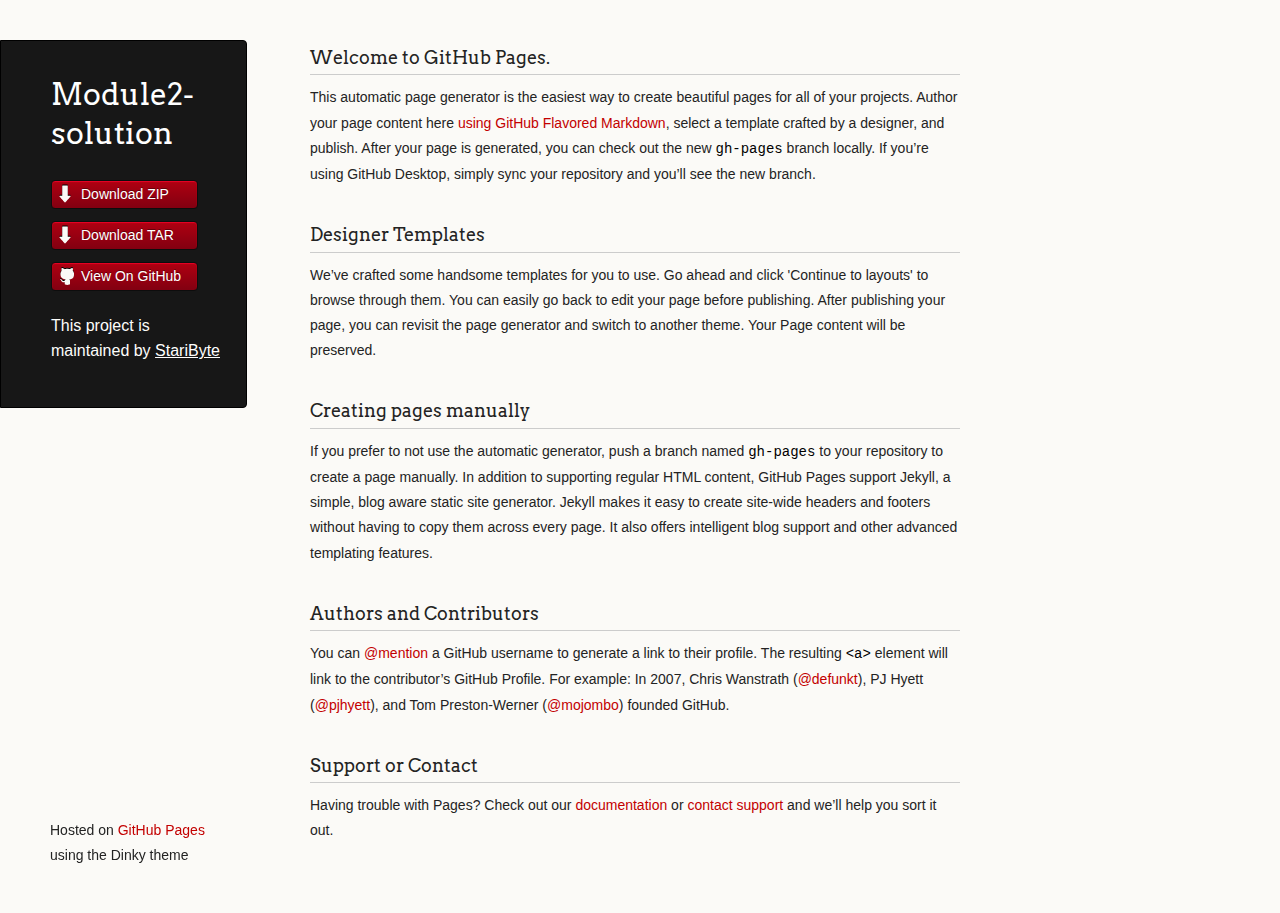
<file: index.html>
<!doctype html>
<html>
  <head>
    <meta charset="utf-8">
    <meta http-equiv="X-UA-Compatible" content="chrome=1">
    <title>Module2-solution by StariByte</title>

    <link rel="stylesheet" href="stylesheets/styles.css">
    <link rel="stylesheet" href="stylesheets/github-light.css">
    <script src="javascripts/scale.fix.js"></script>
    <meta name="viewport" content="width=device-width, initial-scale=1, user-scalable=no">
    <!--[if lt IE 9]>
    <script src="//html5shiv.googlecode.com/svn/trunk/html5.js"></script>
    <![endif]-->
  </head>
  <body>
    <div class="wrapper">
      <header>
        <h1 class="header">Module2-solution</h1>
        <p class="header"></p>

        <ul>
          <li class="download"><a class="buttons" href="https://github.com/StariByte/module2-solution/zipball/master">Download ZIP</a></li>
          <li class="download"><a class="buttons" href="https://github.com/StariByte/module2-solution/tarball/master">Download TAR</a></li>
          <li><a class="buttons github" href="https://github.com/StariByte/module2-solution">View On GitHub</a></li>
        </ul>

        <p class="header">This project is maintained by <a class="header name" href="https://github.com/StariByte">StariByte</a></p>


      </header>
      <section>
        <h3>
<a id="welcome-to-github-pages" class="anchor" href="#welcome-to-github-pages" aria-hidden="true"><span aria-hidden="true" class="octicon octicon-link"></span></a>Welcome to GitHub Pages.</h3>

<p>This automatic page generator is the easiest way to create beautiful pages for all of your projects. Author your page content here <a href="https://guides.github.com/features/mastering-markdown/">using GitHub Flavored Markdown</a>, select a template crafted by a designer, and publish. After your page is generated, you can check out the new <code>gh-pages</code> branch locally. If you’re using GitHub Desktop, simply sync your repository and you’ll see the new branch.</p>

<h3>
<a id="designer-templates" class="anchor" href="#designer-templates" aria-hidden="true"><span aria-hidden="true" class="octicon octicon-link"></span></a>Designer Templates</h3>

<p>We’ve crafted some handsome templates for you to use. Go ahead and click 'Continue to layouts' to browse through them. You can easily go back to edit your page before publishing. After publishing your page, you can revisit the page generator and switch to another theme. Your Page content will be preserved.</p>

<h3>
<a id="creating-pages-manually" class="anchor" href="#creating-pages-manually" aria-hidden="true"><span aria-hidden="true" class="octicon octicon-link"></span></a>Creating pages manually</h3>

<p>If you prefer to not use the automatic generator, push a branch named <code>gh-pages</code> to your repository to create a page manually. In addition to supporting regular HTML content, GitHub Pages support Jekyll, a simple, blog aware static site generator. Jekyll makes it easy to create site-wide headers and footers without having to copy them across every page. It also offers intelligent blog support and other advanced templating features.</p>

<h3>
<a id="authors-and-contributors" class="anchor" href="#authors-and-contributors" aria-hidden="true"><span aria-hidden="true" class="octicon octicon-link"></span></a>Authors and Contributors</h3>

<p>You can <a href="https://help.github.com/articles/basic-writing-and-formatting-syntax/#mentioning-users-and-teams" class="user-mention">@mention</a> a GitHub username to generate a link to their profile. The resulting <code>&lt;a&gt;</code> element will link to the contributor’s GitHub Profile. For example: In 2007, Chris Wanstrath (<a href="https://github.com/defunkt" class="user-mention">@defunkt</a>), PJ Hyett (<a href="https://github.com/pjhyett" class="user-mention">@pjhyett</a>), and Tom Preston-Werner (<a href="https://github.com/mojombo" class="user-mention">@mojombo</a>) founded GitHub.</p>

<h3>
<a id="support-or-contact" class="anchor" href="#support-or-contact" aria-hidden="true"><span aria-hidden="true" class="octicon octicon-link"></span></a>Support or Contact</h3>

<p>Having trouble with Pages? Check out our <a href="https://help.github.com/pages">documentation</a> or <a href="https://github.com/contact">contact support</a> and we’ll help you sort it out.</p>
      </section>
      <footer>
        <p><small>Hosted on <a href="https://pages.github.com">GitHub Pages</a> using the Dinky theme</small></p>
      </footer>
    </div>
    <!--[if !IE]><script>fixScale(document);</script><![endif]-->
		
  </body>
</html>
</file>
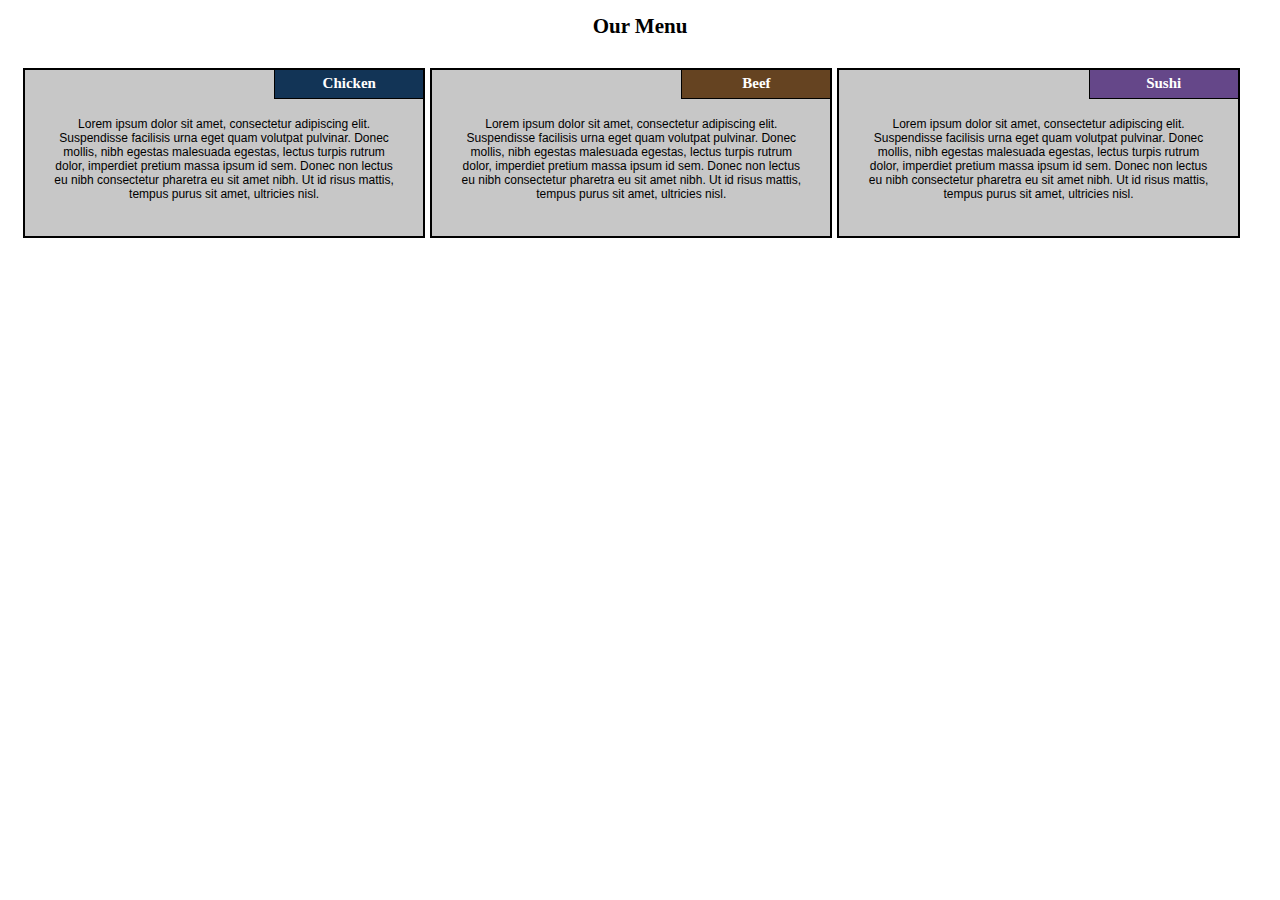
<file: site/index.html>
<!doctype html>
<html>
  <head>
    <meta charset="utf-8">
    <meta name="viewport" content="width=device-width, initial-scale=1">
    <title>Assignment Solution to Module 2</title>
    <link rel="stylesheet" href="styles/styles.css">
  </head>
  <body>
    <h1>Our Menu</h1>
    <div class="row">
      <div class="col-lg-4 col-md-6 col-sm-12">
        <div class="section">
          <h2 class="heading1">Chicken</h2>
        <p>
        Lorem ipsum dolor sit amet, consectetur adipiscing elit. Suspendisse facilisis urna eget quam volutpat pulvinar. Donec mollis, nibh egestas malesuada egestas, lectus turpis rutrum dolor, imperdiet pretium massa ipsum id sem. Donec non lectus eu nibh consectetur pharetra eu sit amet nibh. Ut id risus mattis, tempus purus sit amet, ultricies nisl.
        </p>
      </div>
    </div>
      <div class="col-lg-4 col-md-6 col-sm-12">
        <div class="section">
        <h2 class="heading2">Beef</h2>
          <p>
              Lorem ipsum dolor sit amet, consectetur adipiscing elit. Suspendisse facilisis urna eget quam volutpat pulvinar. Donec mollis, nibh egestas malesuada egestas, lectus turpis rutrum dolor, imperdiet pretium massa ipsum id sem. Donec non lectus eu nibh consectetur pharetra eu sit amet nibh. Ut id risus mattis, tempus purus sit amet, ultricies nisl.
          </p>
      </div>
    </div>
    <div class="col-lg-4 col-md-12 col-sm-12">
      <div class="section">
      <h2 class="heading3">Sushi</h2>
        <p>Lorem ipsum dolor sit amet, consectetur adipiscing elit. Suspendisse facilisis urna eget quam volutpat pulvinar. Donec mollis, nibh egestas malesuada egestas, lectus turpis rutrum dolor, imperdiet pretium massa ipsum id sem. Donec non lectus eu nibh consectetur pharetra eu sit amet nibh. Ut id risus mattis, tempus purus sit amet, ultricies nisl.
      </p>
    </div>
  </div>
  </div>
  </body>
<html>
</file>
<file: stylesheets/github-light.css>
/*
The MIT License (MIT)

Copyright (c) 2015 GitHub, Inc.

Permission is hereby granted, free of charge, to any person obtaining a copy
of this software and associated documentation files (the "Software"), to deal
in the Software without restriction, including without limitation the rights
to use, copy, modify, merge, publish, distribute, sublicense, and/or sell
copies of the Software, and to permit persons to whom the Software is
furnished to do so, subject to the following conditions:

The above copyright notice and this permission notice shall be included in all
copies or substantial portions of the Software.

THE SOFTWARE IS PROVIDED "AS IS", WITHOUT WARRANTY OF ANY KIND, EXPRESS OR
IMPLIED, INCLUDING BUT NOT LIMITED TO THE WARRANTIES OF MERCHANTABILITY,
FITNESS FOR A PARTICULAR PURPOSE AND NONINFRINGEMENT. IN NO EVENT SHALL THE
AUTHORS OR COPYRIGHT HOLDERS BE LIABLE FOR ANY CLAIM, DAMAGES OR OTHER
LIABILITY, WHETHER IN AN ACTION OF CONTRACT, TORT OR OTHERWISE, ARISING FROM,
OUT OF OR IN CONNECTION WITH THE SOFTWARE OR THE USE OR OTHER DEALINGS IN THE
SOFTWARE.

*/

.pl-c /* comment */ {
  color: #969896;
}

.pl-c1      /* constant, markup.raw, meta.diff.header, meta.module-reference, meta.property-name, support, support.constant, support.variable, variable.other.constant */,
.pl-s .pl-v /* string variable */ {
  color: #0086b3;
}

.pl-e  /* entity */,
.pl-en /* entity.name */ {
  color: #795da3;
}

.pl-s .pl-s1 /* string source */,
.pl-smi      /* storage.modifier.import, storage.modifier.package, storage.type.java, variable.other, variable.parameter.function */ {
  color: #333;
}

.pl-ent /* entity.name.tag */ {
  color: #63a35c;
}

.pl-k /* keyword, storage, storage.type */ {
  color: #a71d5d;
}

.pl-pds              /* punctuation.definition.string, string.regexp.character-class */,
.pl-s                /* string */,
.pl-s .pl-pse .pl-s1 /* string punctuation.section.embedded source */,
.pl-sr               /* string.regexp */,
.pl-sr .pl-cce       /* string.regexp constant.character.escape */,
.pl-sr .pl-sra       /* string.regexp string.regexp.arbitrary-repitition */,
.pl-sr .pl-sre       /* string.regexp source.ruby.embedded */ {
  color: #183691;
}

.pl-v /* variable */ {
  color: #ed6a43;
}

.pl-id /* invalid.deprecated */ {
  color: #b52a1d;
}

.pl-ii /* invalid.illegal */ {
  background-color: #b52a1d;
  color: #f8f8f8;
}

.pl-sr .pl-cce /* string.regexp constant.character.escape */ {
  color: #63a35c;
  font-weight: bold;
}

.pl-ml /* markup.list */ {
  color: #693a17;
}

.pl-mh        /* markup.heading */,
.pl-mh .pl-en /* markup.heading entity.name */,
.pl-ms        /* meta.separator */ {
  color: #1d3e81;
  font-weight: bold;
}

.pl-mq /* markup.quote */ {
  color: #008080;
}

.pl-mi /* markup.italic */ {
  color: #333;
  font-style: italic;
}

.pl-mb /* markup.bold */ {
  color: #333;
  font-weight: bold;
}

.pl-md /* markup.deleted, meta.diff.header.from-file */ {
  background-color: #ffecec;
  color: #bd2c00;
}

.pl-mi1 /* markup.inserted, meta.diff.header.to-file */ {
  background-color: #eaffea;
  color: #55a532;
}

.pl-mdr /* meta.diff.range */ {
  color: #795da3;
  font-weight: bold;
}

.pl-mo /* meta.output */ {
  color: #1d3e81;
}
</file>
<file: site/styles/styles.css>
/* base styles */
* {
  box-sizing: border-box;
}
body {
  font-size: 12px;
}




/* Simple Responsive Framework */
.row {
  width: 100%;
  margin: 0;
  padding: 15px;
}

/* Large Devices only */
@media (min-width: 992px) {
  .col-lg-1, .col-lg-2, .col-lg-3, .col-lg-4, .col-lg-5, .col-lg-6, .col-lg-7,
  .col-lg-8, .col-lg-9, .col-lg-10, .col-lg-11, .col-lg-12 {
    float: left;
  }
  .col-lg-1 {
    width: 8.33%;
  }
  .col-lg-2 {
    width: 16.66%;
  }
  .col-lg-3 {
    width: 25%;
  }
  .col-lg-4 {
    width: 33%;
  }
  .col-lg-5 {
    width: 41.66%;
  }
  .col-lg-6 {
    width: 50%;
  }
  .col-lg-7 {
    width: 58.33%;
  }
  .col-lg-8 {
    width: 66.66%;
  }
  .col-lg-9 {
    width: 74.99%;
  }
  .col-lg-10 {
    width: 83.33%;
  }
  .col-lg-11 {
    width: 91.66%;
  }
  .col-lg-12 {
    width: 100%;
  }
}

/* medium devices only */
@media (max-width: 991px){
  .col-md-1, .col-md-2, .col-md-3, .col-md-4, .col-md-5, .col-md-6, .col-md-7,
  .col-md-8, .col-md-9, .col-md-10, .col-md-11, .col-md-12 {
    float: left;
  }
  .col-md-1 {
    width: 8.33%;
  }
  .col-md-2 {
    width: 16.66%;
  }
  .col-md-3 {
    width: 25%;
  }
  .col-md-4 {
    width: 33%;
  }
  .col-md-5 {
    width: 41.66%;
  }
  .col-md-6 {
    width: 50%;
  }
  .col-md-7 {
    width: 58.33%;
  }
  .col-md-8 {
    width: 66.66%;
  }
  .col-md-9 {
    width: 74.99%;
  }
  .col-md-10 {
    width: 83.33%;
  }
  .col-md-11 {
    width: 91.66%;
  }
  .col-md-12 {
    width: 100%;
  }
}
/* small devices only */

@media (max-width: 767px) and (min-width: 1px) {
  .col-sm-1, .col-sm-2, .col-sm-3, .col-sm-4, .col-sm-5, .col-sm-6, .col-sm-7,
  .col-sm-8, .col-sm-9, .col-sm-10, .col-sm-11, .col-sm-12 {
    float: left;
  }
  .col-sm-1 {
    width: 8.33%;
  }
  .col-sm-2 {
    width: 16.66%;
  }
  .col-sm-3 {
    width: 25%;
  }
  .col-sm-4 {
    width: 33%;
  }
  .col-sm-5 {
    width: 41.66%;
  }
  .col-sm-6 {
    width: 50%;
  }
  .col-sm-7 {
    width: 58.33%;
  }
  .col-sm-8 {
    width: 66.66%;
  }
  .col-sm-9 {
    width: 74.99%;
  }
  .col-sm-10 {
    width: 83.33%;
  }
  .col-sm-11 {
    width: 91.66%;
  }
  .col-sm-12 {
    width: 100%;
  }
}
h1 {
  text-align: center;
  font-size: 175%;
}

h2 {
  margin-top: 0;
  border: 1px solid black;
  position: absolute;
  top: -1px;
  height: 30px;
  width: 150px;
  right: -1px;
  text-align: center;
  padding: 5px;
  font-size: 125%;

}
.heading1 {
  background-color: #123456;
  color: white;
}

.heading2 {
  background-color: #654321;
  color: white;
}

.heading3 {
  background-color: #654789;
  color: white;
}
.section {
  background-color: #c7c7c7;
  border: 2px solid black;
  position: relative;
  min-height: 170px;
  margin-right: 5px;
  margin-left: auto;
  margin-bottom: 5px;
  padding: 5px;
  padding-top: 35px;
  min-width: 300px;

}

p {
  width: 90%;
  margin-right: auto;
  margin-left: auto;
  font-family: Helvetica;
  text-align: center;
}
</file>
<file: stylesheets/styles.css>
@import url(https://fonts.googleapis.com/css?family=Arvo:400,700,400italic);

/* MeyerWeb Reset */

html, body, div, span, applet, object, iframe,
h1, h2, h3, h4, h5, h6, p, blockquote, pre,
a, abbr, acronym, address, big, cite, code,
del, dfn, em, img, ins, kbd, q, s, samp,
small, strike, strong, sub, sup, tt, var,
b, u, i, center,
dl, dt, dd, ol, ul, li,
fieldset, form, label, legend,
table, caption, tbody, tfoot, thead, tr, th, td,
article, aside, canvas, details, embed,
figure, figcaption, footer, header, hgroup,
menu, nav, output, ruby, section, summary,
time, mark, audio, video {
  margin: 0;
  padding: 0;
  border: 0;
  font: inherit;
  vertical-align: baseline;
}


/* Base text styles */

body {
  padding:10px 50px 0 0;
  font-family:"Helvetica Neue", Helvetica, Arial, sans-serif;
	font-size: 14px;
	color: #232323;
	background-color: #FBFAF7;
	margin: 0;
	line-height: 1.8em;
	-webkit-font-smoothing: antialiased;

}

h1, h2, h3, h4, h5, h6 {
  color:#232323;
  margin:36px 0 10px;
}

p, ul, ol, table, dl {
  margin:0 0 22px;
}

h1, h2, h3 {
	font-family: Arvo, Monaco, serif;
  line-height:1.3;
	font-weight: normal;
}

h1,h2, h3 {
	display: block;
	border-bottom: 1px solid #ccc;
	padding-bottom: 5px;
}

h1 {
	font-size: 30px;
}

h2 {
	font-size: 24px;
}

h3 {
	font-size: 18px;
}

h4, h5, h6 {
	font-family: Arvo, Monaco, serif;
	font-weight: 700;
}

a {
  color:#C30000;
  font-weight:200;
  text-decoration:none;
}

a:hover {
	text-decoration: underline;
}

a small {
	font-size: 12px;
}

em {
	font-style: italic;
}

strong {
  font-weight:700;
}

ul {
  list-style-position: inside;
  list-style: disc;
  padding-left: 25px;
}

ol {
  list-style-position: inside;
  list-style: decimal;
  padding-left: 25px;
}

blockquote {
  margin: 0;
  padding: 0 0 0 20px;
  font-style: italic;
}

dl, dt, dd, dl p {
	font-color: #444;
}

dl dt {
  font-weight: bold;
}

dl dd {
  padding-left: 20px;
  font-style: italic;
}

dl p {
  padding-left: 20px;
  font-style: italic;
}

hr {
  border:0;
  background:#ccc;
  height:1px;
  margin:0 0 24px;
}

/* Images */

img {
  position: relative;
  margin: 0 auto;
  max-width: 650px;
  padding: 5px;
  margin: 10px 0 32px 0;
  border: 1px solid #ccc;
}

p img {
  display: inline;
  margin: 0;
  padding: 0;
  vertical-align: middle;
  text-align: center;
  border: none;
}

/* Code blocks */

code, pre {
	font-family: Monaco, "Bitstream Vera Sans Mono", "Lucida Console", Terminal, monospace;
  color:#000;
  font-size:14px;
}

pre {
	padding: 4px 12px;
  background: #FDFEFB;
  border-radius:4px;
  border:1px solid #D7D8C8;
  overflow: auto;
  overflow-y: hidden;
	margin-bottom: 32px;
}


/* Tables */

table {
  width:100%;
}

table {
  border: 1px solid #ccc;
  margin-bottom: 32px;
  text-align: left;
 }

th {
  font-family: 'Arvo', Helvetica, Arial, sans-serif;
	font-size: 18px;
	font-weight: normal;
  padding: 10px;
  background: #232323;
  color: #FDFEFB;
 }

td {
  padding: 10px;
	background: #ccc;
 }


/* Wrapper */
.wrapper {
  width:960px;
}


/* Header */

header {
	background-color: #171717;
	color: #FDFDFB;
  width:170px;
  float:left;
  position:fixed;
	border: 1px solid #000;
	-webkit-border-top-right-radius: 4px;
	-webkit-border-bottom-right-radius: 4px;
	-moz-border-radius-topright: 4px;
	-moz-border-radius-bottomright: 4px;
	border-top-right-radius: 4px;
	border-bottom-right-radius: 4px;
	padding: 34px 25px 22px 50px;
	margin: 30px 25px 0 0;
	-webkit-font-smoothing: antialiased;
}

p.header {
	font-size: 16px;
}

h1.header {
	font-family: Arvo, sans-serif;
	font-size: 30px;
	font-weight: 300;
	line-height: 1.3em;
	border-bottom: none;
	margin-top: 0;
}


h1.header, a.header, a.name, header a{
	color: #fff;
}

a.header {
	text-decoration: underline;
}

a.name {
	white-space: nowrap;
}

header ul {
  list-style:none;
  padding:0;
}

header li {
	list-style-type: none;
  width:132px;
  height:15px;
	margin-bottom: 12px;
	line-height: 1em;
	padding: 6px 6px 6px 7px;

	background: #AF0011;
	background: -moz-linear-gradient(top, #AF0011 0%, #820011 100%);
  background: -webkit-gradient(linear, left top, left bottom, color-stop(0%,#f8f8f8), color-stop(100%,#dddddd));
  background: -webkit-linear-gradient(top, #AF0011 0%,#820011 100%);
  background: -o-linear-gradient(top, #AF0011 0%,#820011 100%);
  background: -ms-linear-gradient(top, #AF0011 0%,#820011 100%);
  background: linear-gradient(top, #AF0011 0%,#820011 100%);

	border-radius:4px;
  border:1px solid #0D0D0D;

	-webkit-box-shadow: inset 0px 1px 1px 0 rgba(233,2,38, 1);
	box-shadow: inset 0px 1px 1px 0 rgba(233,2,38, 1);

}

header li:hover {
	background: #C3001D;
	background: -moz-linear-gradient(top, #C3001D 0%, #950119 100%);
  background: -webkit-gradient(linear, left top, left bottom, color-stop(0%,#f8f8f8), color-stop(100%,#dddddd));
  background: -webkit-linear-gradient(top, #C3001D 0%,#950119 100%);
  background: -o-linear-gradient(top, #C3001D 0%,#950119 100%);
  background: -ms-linear-gradient(top, #C3001D 0%,#950119 100%);
  background: linear-gradient(top, #C3001D 0%,#950119 100%);
}

a.buttons {
	-webkit-font-smoothing: antialiased;
	background: url(../images/arrow-down.png) no-repeat;
	font-weight: normal;
	text-shadow: rgba(0, 0, 0, 0.4) 0 -1px 0;
	padding: 2px 2px 2px 22px;
	height: 30px;
}

a.github {
	background: url(../images/octocat-small.png) no-repeat 1px;
}

a.buttons:hover {
	color: #fff;
	text-decoration: none;
}


/* Section - for main page content */

section {
  width:650px;
  float:right;
  padding-bottom:50px;
}


/* Footer */

footer {
  width:170px;
  float:left;
  position:fixed;
  bottom:10px;
	padding-left: 50px;
}

@media print, screen and (max-width: 960px) {

  div.wrapper {
    width:auto;
    margin:0;
  }

  header, section, footer {
    float:none;
    position:static;
    width:auto;
  }

	footer {
		border-top: 1px solid #ccc;
		margin:0 84px 0 50px;
		padding:0;
	}

  header {
    padding-right:320px;
  }

  section {
    padding:20px 84px 20px 50px;
    margin:0 0 20px;
  }

  header a small {
    display:inline;
  }

  header ul {
    position:absolute;
    right:130px;
    top:84px;
  }
}

@media print, screen and (max-width: 720px) {
  body {
    word-wrap:break-word;
  }

  header {
    padding:10px 20px 0;
		margin-right: 0;
  }

	section {
    padding:10px 0 10px 20px;
    margin:0 0 30px;
  }

	footer {
		margin: 0 0 0 30px;
	}

  header ul, header p.view {
    position:static;
  }
}

@media print, screen and (max-width: 480px) {

  header ul li.download {
    display:none;
  }

	footer {
		margin: 0 0 0 20px;
	}

	footer a{
		display:block;
	}

}

@media print {
  body {
    padding:0.4in;
    font-size:12pt;
    color:#444;
  }
}
</file>
